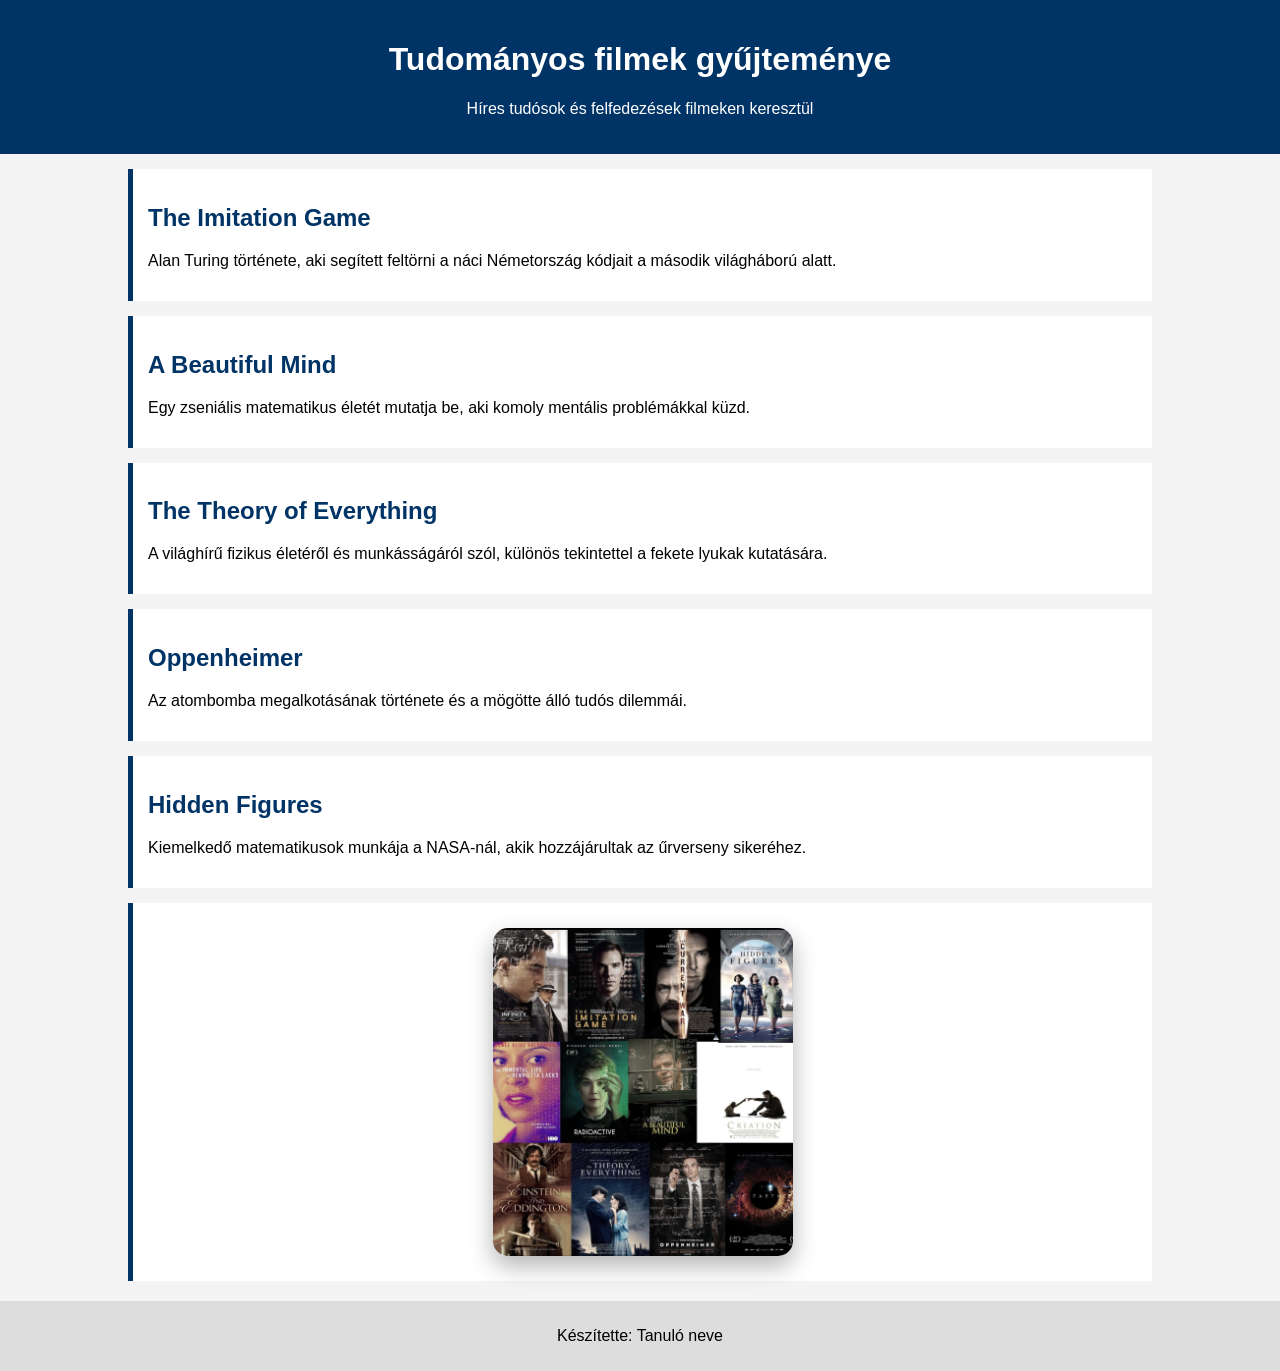
<file: index.html>
<!DOCTYPE html>
<html lang="hu">
<head>
    <meta charset="UTF-8">
    <title>Tudományos filmek – Tanuló neve</title>
    <link rel="stylesheet" href="style.css">
</head>
<body>

<header>
    <h1>Tudományos filmek gyűjteménye</h1>
    <p>Híres tudósok és felfedezések filmeken keresztül</p>
</header>

<main>

<section class="film">
    <h2>The Imitation Game</h2>
    <p>Alan Turing története, aki segített feltörni a náci Németország kódjait a második világháború alatt.</p>
</section>

<section class="film">
    <h2>A Beautiful Mind</h2>
    <p>Egy zseniális matematikus életét mutatja be, aki komoly mentális problémákkal küzd.</p>
</section>

<section class="film">
    <h2>The Theory of Everything</h2>
    <p>A világhírű fizikus életéről és munkásságáról szól, különös tekintettel a fekete lyukak kutatására.</p>
</section>

<section class="film">
    <h2>Oppenheimer</h2>
    <p>Az atombomba megalkotásának története és a mögötte álló tudós dilemmái.</p>
</section>

<section class="film">
    <h2>Hidden Figures</h2>
    <p>Kiemelkedő matematikusok munkája a NASA-nál, akik hozzájárultak az űrverseny sikeréhez.</p>
</section>
<section class="film">
    <img src="1000008488.jpg">
</section>
</main>

<footer>
    <p>Készítette: Tanuló neve</p>
</footer>

</body>
</html>
</file>
<file: style.css>
body {
    font-family: Arial, sans-serif;
    background-color: #f4f4f4;
    margin: 0;
    padding: 0;
}

header {
    background-color: #003366;
    color: white;
    text-align: center;
    padding: 20px;
}

main {
    width: 80%;
    margin: auto;
}

.film {
    background-color: white;
    margin: 15px 0;
    padding: 15px;
    border-left: 5px solid #003366;
}

.film h2 {
    color: #003366;
}

footer {
    text-align: center;
    padding: 10px;
    background-color: #ddd;
    margin-top: 20px;
}
.film img {
    width: 100%;
    max-width: 300px;
    display: block;
    margin: 10px auto;
    
    border-radius: 15px;
    transition: all 0.4s ease;
    
    box-shadow: 0 10px 25px rgba(0,0,0,0.3);
    filter: grayscale(40%);
}

/* Hover effekt */
.film img:hover {
    transform: scale(1.05) rotate(1deg);
    filter: grayscale(0%);
    box-shadow: 0 20px 40px rgba(0,0,0,0.5);
}
</file>
